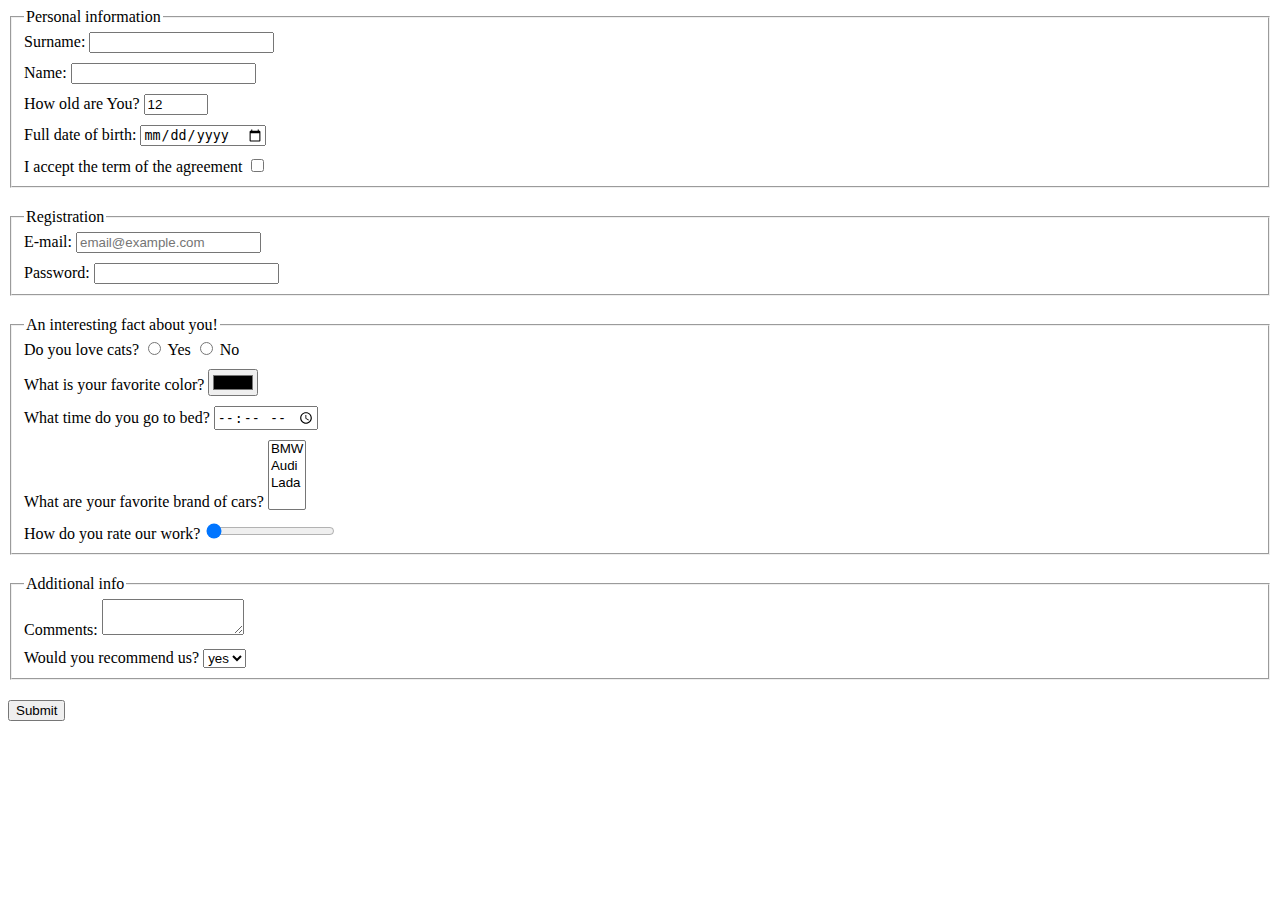
<file: index.html>
<!doctype html><html lang="en"><head><meta charset="UTF-8"><meta name="viewport" content="width=device-width, user-scalable=no, initial-scale=1.0, maximum-scale=1.0, minimum-scale=1.0"><meta http-equiv="X-UA-Compatible" content="ie=edge"><title>HTML Form</title><link rel="stylesheet" href="style.d93e6cd4.css"></head><body> <form action="https://mate-academy-form-lesson.herokuapp.com/create-application" method="post" onsubmit="onSubmit()"> <fieldset class="input"> <legend>Personal information</legend> <div class="formfield block"> <label for="surname">Surname:</label> <input type="text" name="surname:" id="surname" autocomplete="off"> </div> <div class="formfield block"> <label for="name">Name:</label> <input type="text" name="name:" id="name" autocomplete="off"> </div> <div class="formfield block"> <label for="age">How old are You?</label> <input type="number" value="12" min="12" max="100" id="age"> </div> <div class="formfield block"> <label for="birth">Full date of birth:</label> <input type="date" name="Full date of birth:" id="birth"> </div> <div class="form-field"> <label for="terms"> I accept the term of the agreement </label> <input type="checkbox" name="checkbox" id="terms"> </div> </fieldset> <fieldset class="input"> <legend>Registration</legend> <div class="formfield block"> <label for="email">E-mail:</label> <input type="email" name="E-mail" placeholder="email@example.com" id="email" autocomplete="off"> </div> <div class="form-field"> <label for="password">Password:</label> <input type="password" name="Password" minlength="5" maxlength="15" id="password"> </div> </fieldset> <fieldset class="input"> <legend>An interesting fact about you!</legend> <div class="formfield block"> <label for="love">Do you love cats? <input type="radio" name="love" value="y"> Yes </label> <label for="love"> <input type="radio" name="love" value="n" id="love"> No </label> </div> <div class="formfield block"> <label for="color">What is your favorite color?</label> <input type="color" id="color"> </div> <div class="formfield block"> <label for="time">What time do you go to bed?</label> <input type="time" id="time"> </div> <div class="formfield block"> <label for="cars">What are your favorite brand of cars?</label> <select name="cars" multiple id="cars"> <option value="BMW">BMW</option> <option value="Audi">Audi</option> <option value="Lada">Lada</option> </select> </div> <div class="form-field"> <label for="range">How do you rate our work?</label> <input type="range" min="1" max="10" value="1" id="range"> </div> </fieldset> <fieldset class="input"> <legend>Additional info</legend> <div class="formfield block"> <label for="com">Comments:</label> <textarea name="Comments" id="com" cols="15" rows="2">
          </textarea> </div> <div class="form-field"> <label for="yn">Would you recommend us?</label> <select name="yn" id="yn"> <option selected value="y">yes</option> <option value="n">no</option> </select> </div> </fieldset> <button type="submit">Submit</button> </form> <script type="text/javascript" src="main.e97352c4.js"></script> </body></html>
</file>
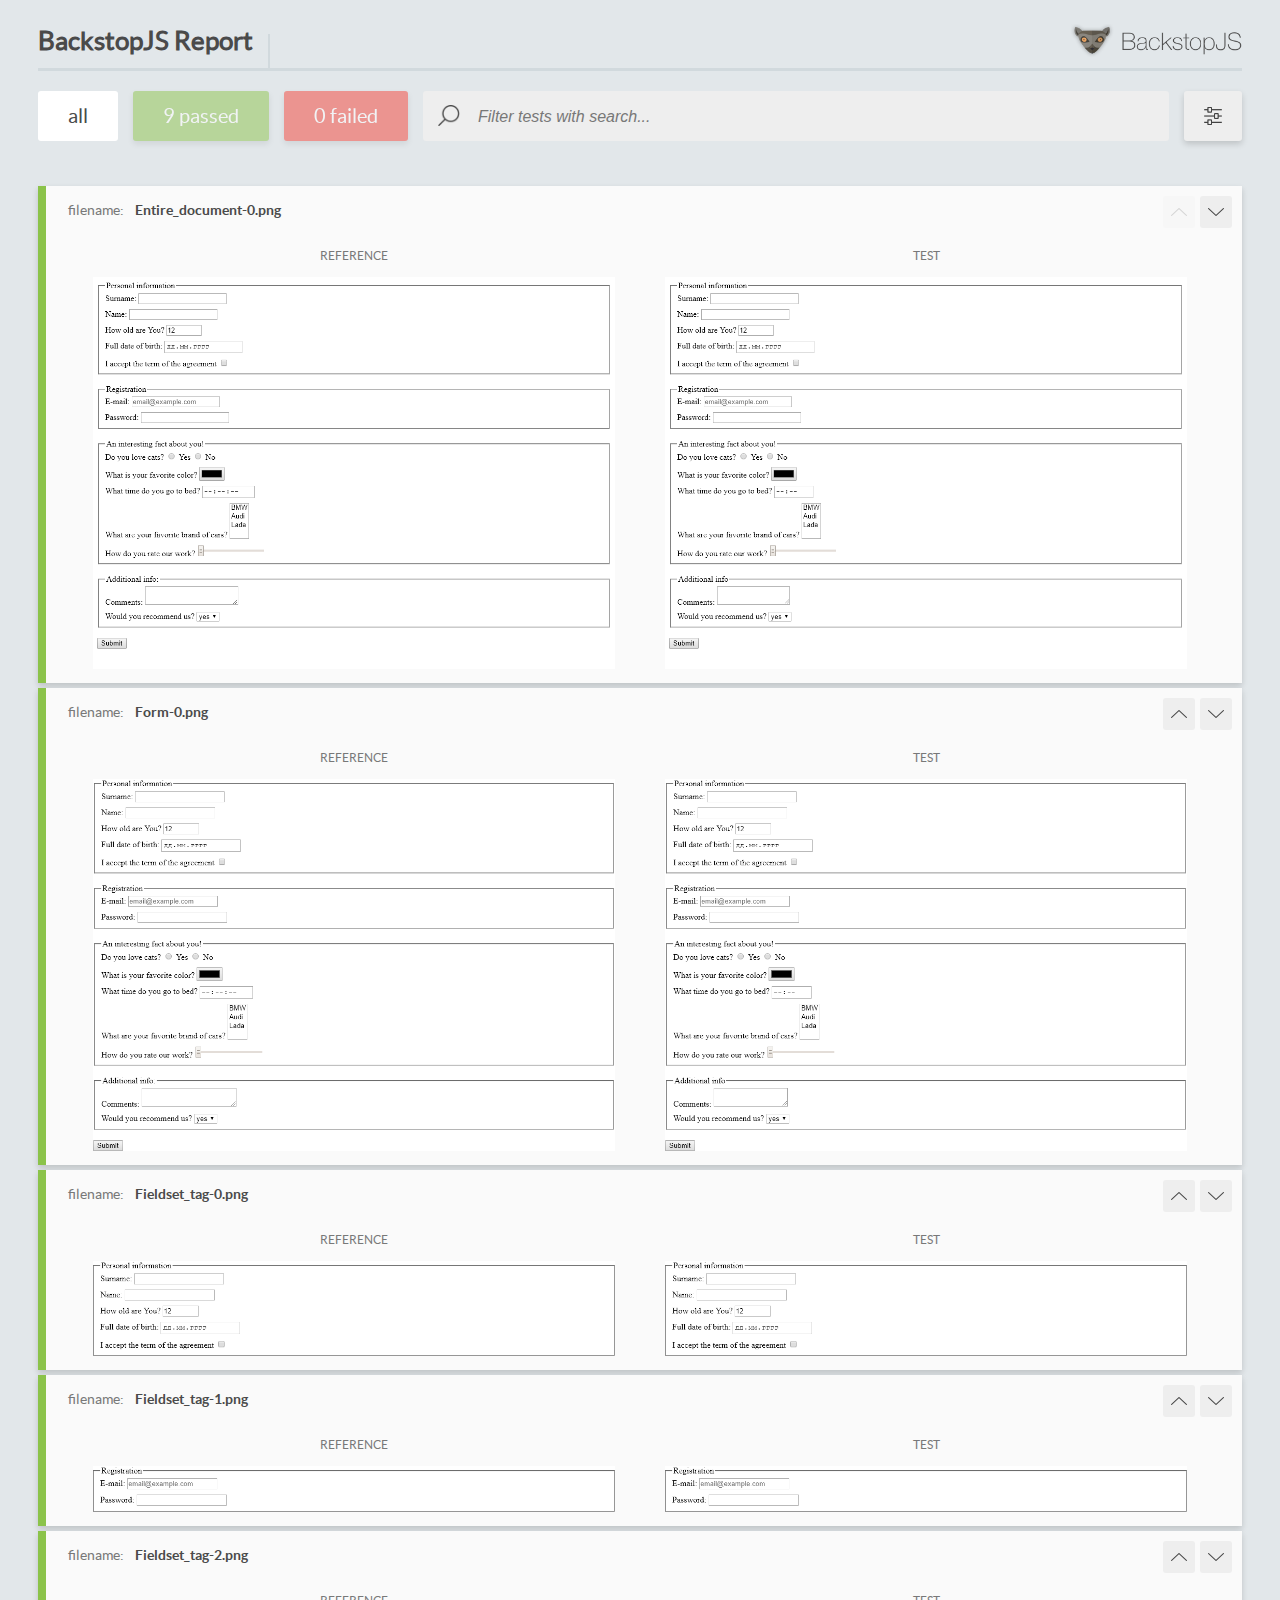
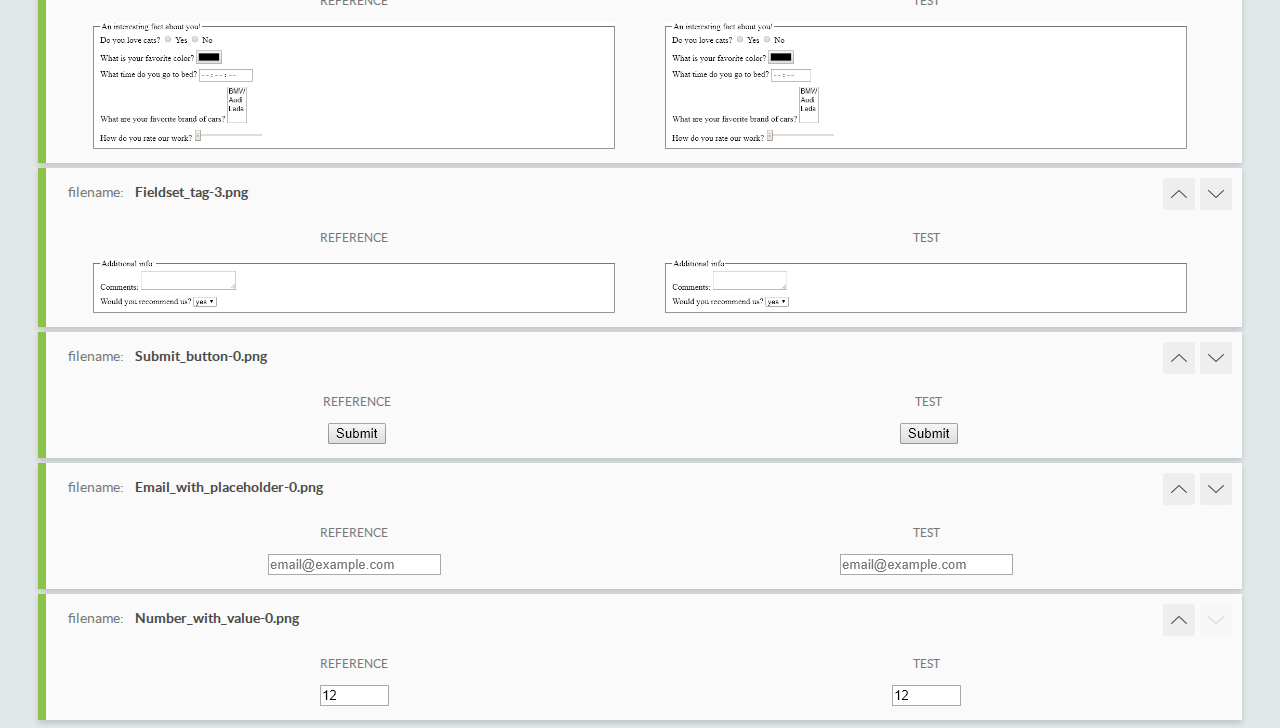
<file: report/html_report/index.html>
<!DOCTYPE html>
<html>
  <head>
    <meta charset="utf-8">
    <title>BackstopJS Report</title>

    <style>
      @font-face {
          font-family: 'latoregular';
          src: url('./assets/fonts/lato-regular-webfont.woff2') format('woff2'),
              url('./assets/fonts/lato-regular-webfont.woff') format('woff');
          font-weight: 400;
          font-style: normal;
      }
      @font-face {
          font-family: 'latobold';
          src: url('./assets/fonts/lato-bold-webfont.woff2') format('woff2'),
              url('./assets/fonts/lato-bold-webfont.woff') format('woff');
          font-weight: 700;
          font-style: normal;
      }

      .ReactModal__Body--open {
          overflow: hidden;
      }
      .ReactModal__Body--open .header {
        display: none;
      }

    </style>
  </head>
  <body style="background-color: #E2E7EA">
    <div id="root">

    </div>
    <script type="text/javascript">
      function report (report) { // eslint-disable-line no-unused-vars
        window.tests = report;
      }
    </script>
    <script type="text/javascript" src="config.js"></script>
    <script type="text/javascript" src="index_bundle.js"></script>
  </body>
</html>
</file>
<file: style.d93e6cd4.css>
.block{margin-bottom:10px}.input{margin-bottom:20px}
/*# sourceMappingURL=style.d93e6cd4.css.map */
</file>
